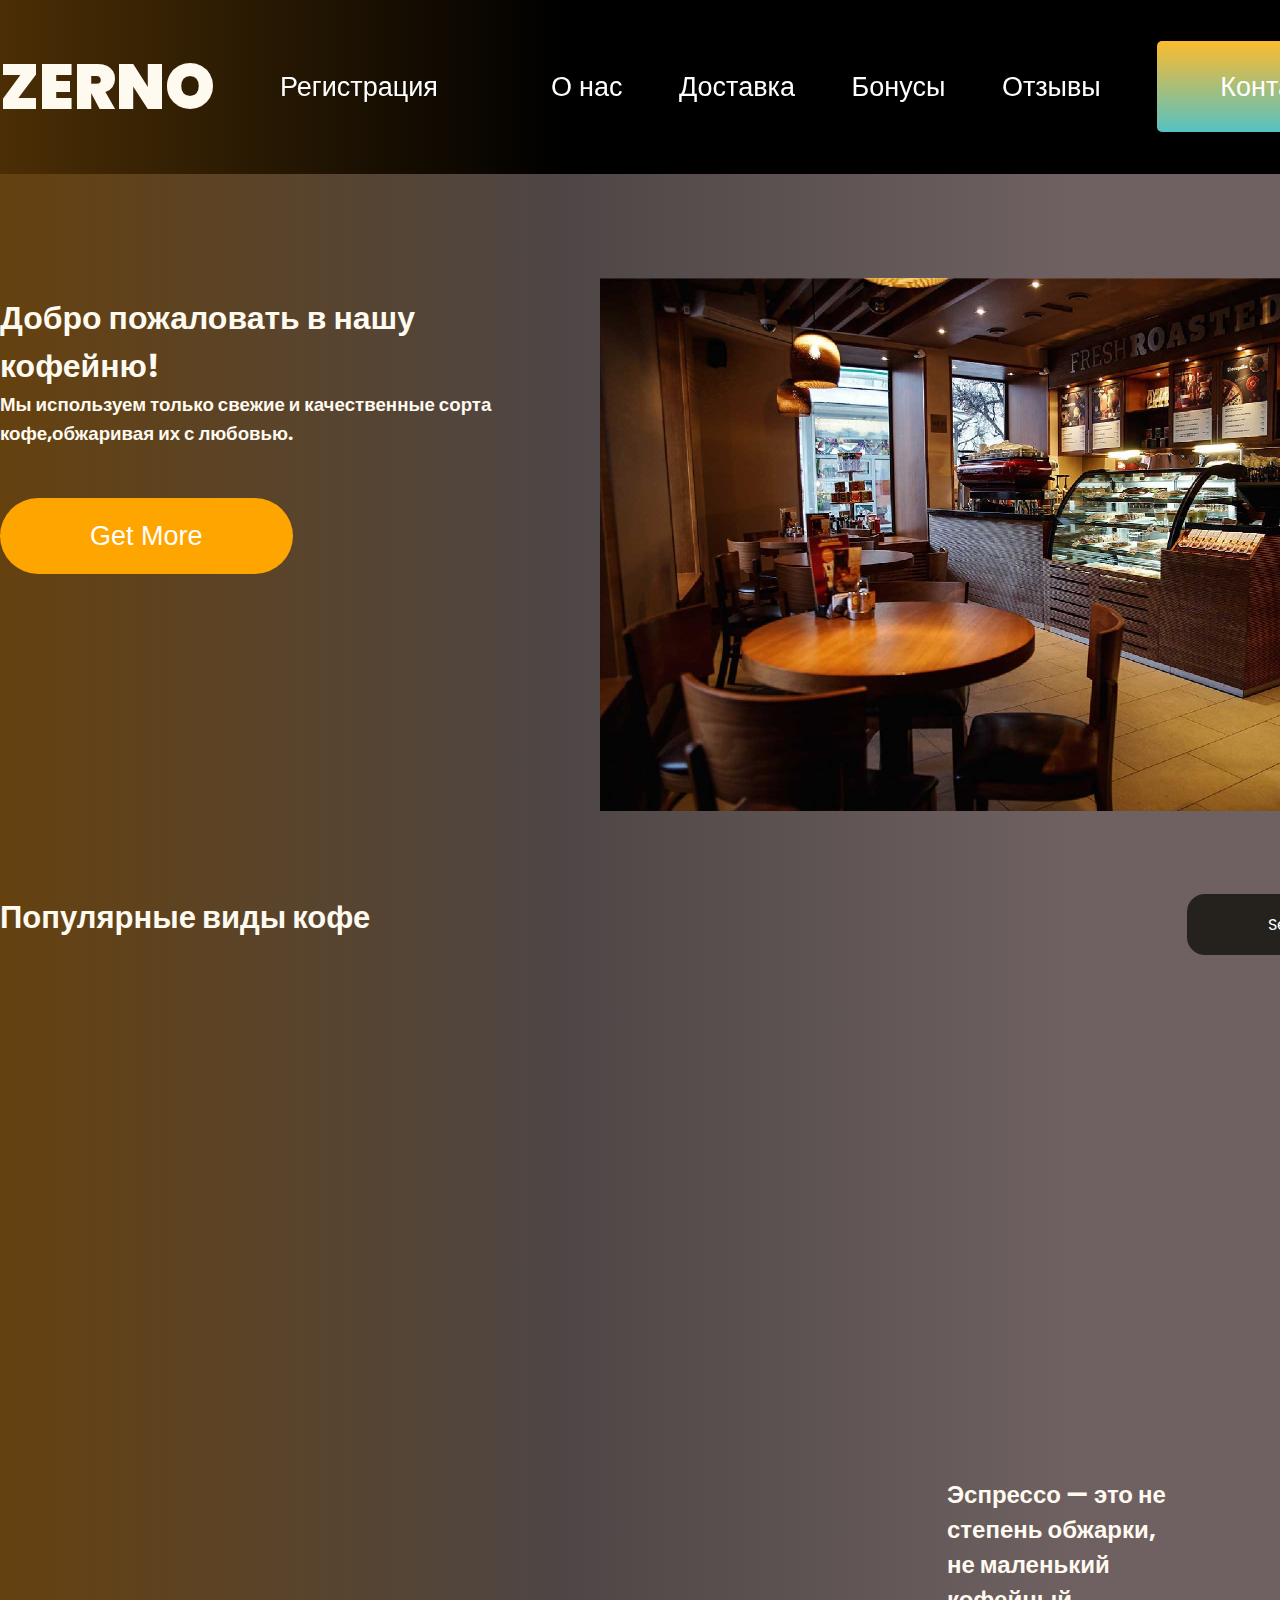
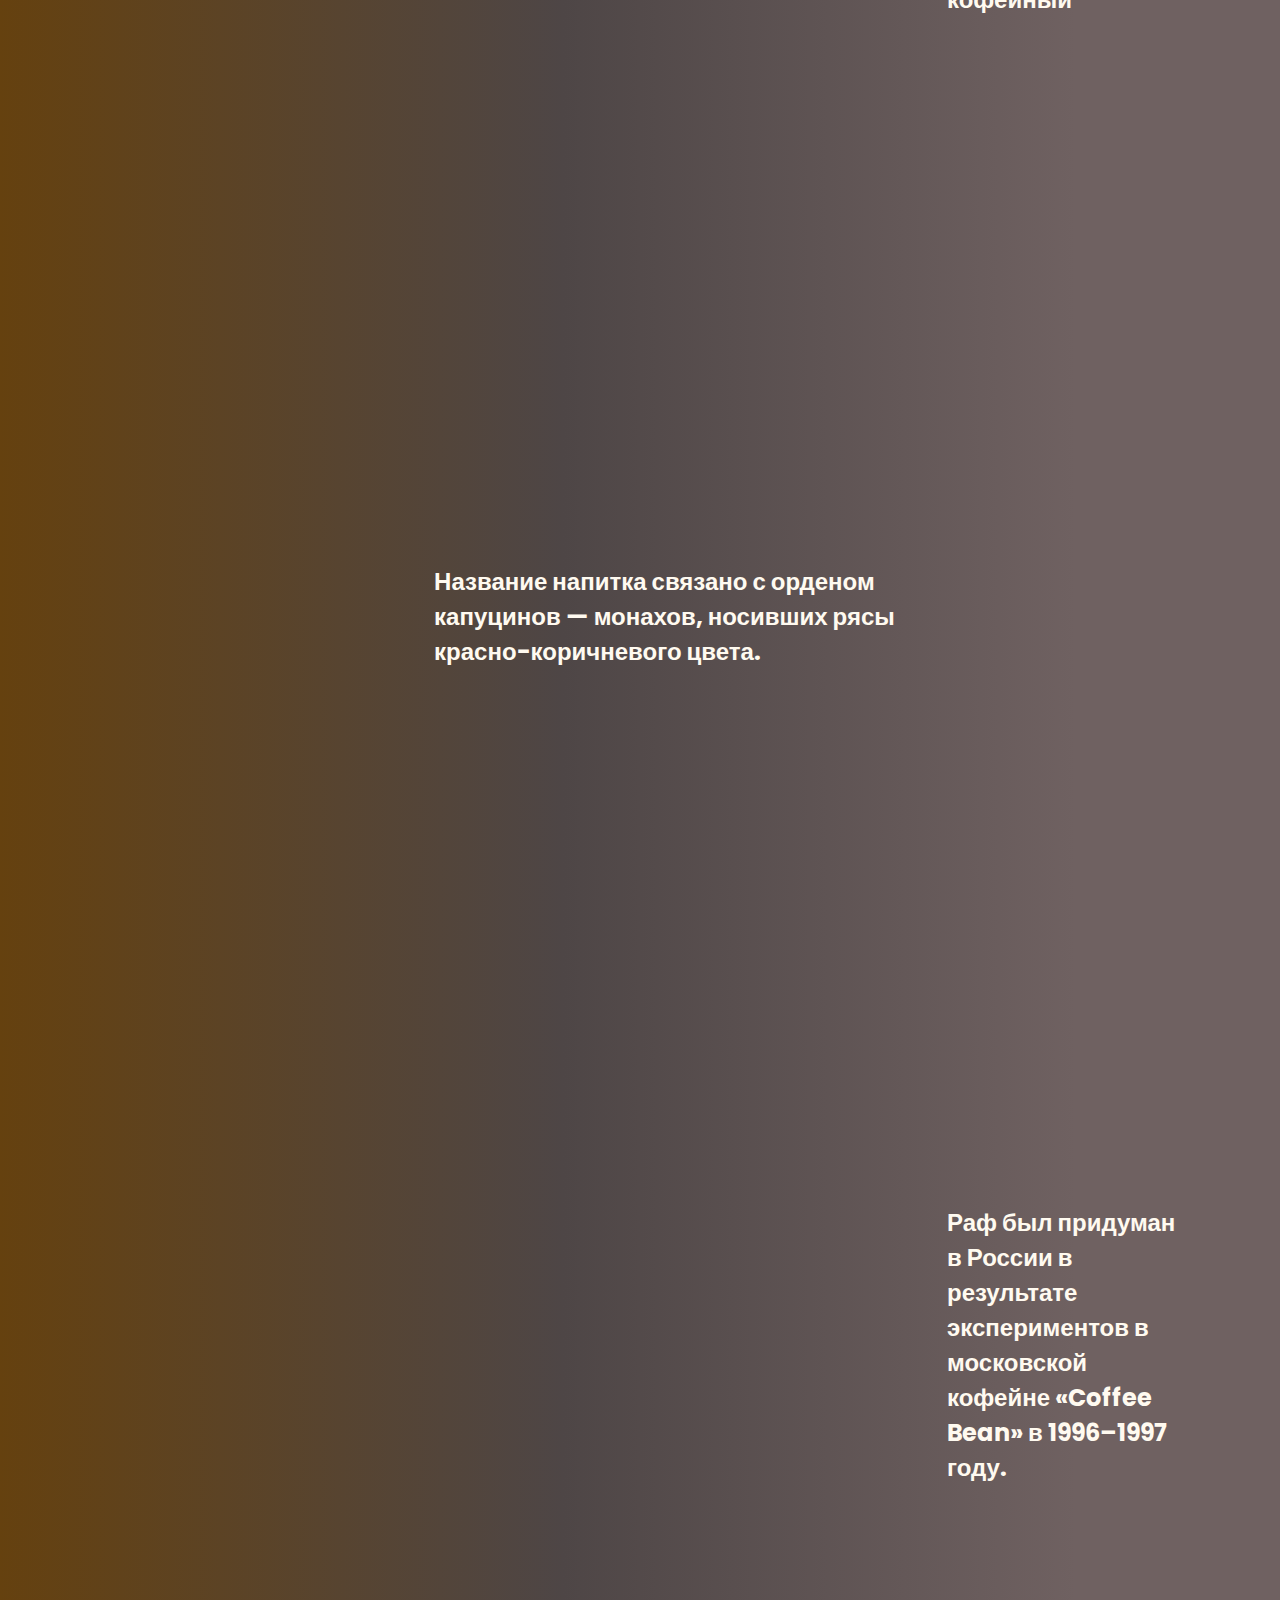
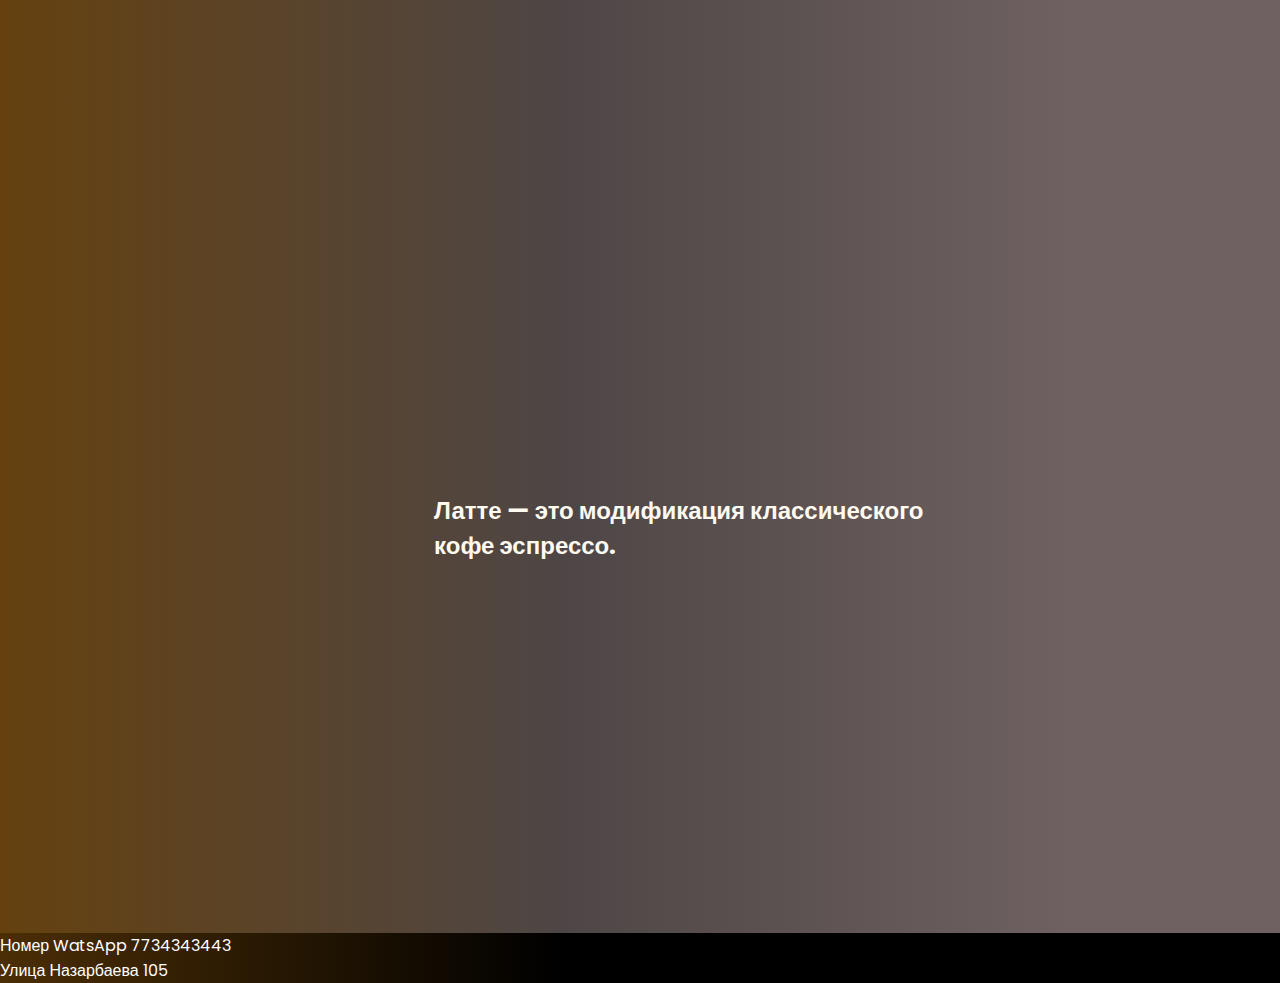
<file: index.html>
<!DOCTYPE html>
<html lang="en">
<head>
    <meta charset="UTF-8">
    <meta name="viewport" content="width=device-width, initial-scale=1.0">
    <link rel="preconnect" href="https://fonts.googleapis.com">
<link rel="preconnect" href="https://fonts.gstatic.com" crossorigin>
<link href="https://fonts.googleapis.com/css2?family=Poppins:ital,wght@0,100;0,200;0,300;0,400;0,500;0,600;0,700;0,800;0,900;1,100;1,200;1,300;1,400;1,500;1,600;1,700;1,800;1,900&display=swap" rel="stylesheet">
<link rel="stylesheet" href="https://fonts.googleapis.com/css2?family=Material+Symbols+Outlined:opsz,wght,FILL,GRAD@20..48,100..700,0..1,-50..200" />
<link href="https://unpkg.com/aos@2.3.1/dist/aos.css" rel="stylesheet">
<link rel="stylesheet" href="coffe.css">
    <title>Coffe</title>
</head>
<body>
    <div class="wrapper">
        
    <header class="container">
        <div data-aos="flip-left"
        data-aos-easing="ease-out-cubic"
        data-aos-duration="2000" class="shapka"></div>
        <span data-aos="flip-left"
        data-aos-easing="ease-out-cubic"
        data-aos-duration="2000" class="logo">ZernO</span>
        <nav>
            <div class="menuu">
            <ul data-aos="flip-left"
            data-aos-easing="ease-out-cubic"
            data-aos-duration="2000">
                <li data-aos="fade-down"
                data-aos-easing="linear"
                data-aos-duration="1500" class="active1"><a href="regist.html
                  ">Регистрация</li>
                <li data-aos="fade-down"
                data-aos-easing="linear"
                data-aos-duration="1500" class="active1"><a href="Onas.html">О нас</a></li>
                <li data-aos="fade-down"
                data-aos-easing="linear"
                data-aos-duration="1500" class="active1" ><a href="#">Доставка</a></li>
                <li data-aos="fade-down"
                data-aos-easing="linear"
                data-aos-duration="1500" class="active1"><a href="#">Бонусы</a></li>
                <li data-aos="fade-down"
                data-aos-easing="linear"
                data-aos-duration="1500" class="active1"><a href="Otzv.html">Отзывы</a></li>
                <li data-aos="fade-down"
                data-aos-easing="linear"
                data-aos-duration="1500"  class="btn"><a href="contact.html">Контакты</a></li>
            </ul>
        </div>
        </nav>
    </div>
    <div class="shapka2">
    </header>
    <div class="hero container">
        <div class="hero--info">
            <h1>Добро пожаловать в нашу кофейню!</h1>
            <h3>Мы используем только свежие и качественные сорта кофе,обжаривая их с любовью.</h3>
            <button data-aos="fade-up"
            data-aos-anchor-placement="center-bottom" class="btn">Get More</button>
            <img data-aos="zoom-in" src="img/кофейня1.jpg" alt="" class="img1">
        </div>
        <div class="container trending">
            <div class="shapka3">
            <a href="#" class="see-all" id="">See all</a>
            <h3>Популярные виды кофе</h3>
            <div class="coffes">
                <div class="block">
                    <div class="inner-block">
                        <img data-aos="zoom-out-right"  src="img/эспрессо1.jpg" alt="" class="coffe12">
                        <span class="coffe12-text"><h2>Эспрессо — это не степень обжарки, не маленький кофейный</h2></span>
                    </div>
                    <div class="inner-block2">
                        <img data-aos="zoom-out-left" src="img/капучино1.jpg" alt="" class="coffe12">
                        <span class="coffe12-text"><h2>Название напитка связано с орденом капуцинов — монахов, носивших рясы красно-коричневого цвета.</h2></span>
                    </div>
                </div>
                <p></p>
                <div class="block">
                    <div class="inner-block">
                        <img data-aos="zoom-out-right" src="img/раф1.jpg" alt="" class="coffe12">
                        <span class="coffe12-text"><h2>Раф был придуман в России в результате экспериментов в московской кофейне «Coffee Bean» в 1996–1997 году.</h2></span>
                    </div>
                    <div class="inner-block2">
                        <img data-aos="zoom-out-left" src="img/латте1.jpg" alt="" class="coffe12">
                        <span class="coffe12-text"><h2>Латте — это модификация классического кофе эспрессо.</h2></span>
                   </div>
                   </div>
                    </div>
                </div>
            </div>
        </div>
    </div>
</div>
</div>
</div>
<div class="end-container">
    <div class="shapka4">
       <ul>
        <li class="end--container">Номер WatsApp 7734343443</li>
        <li class="end--container">Улица Назарбаева 105</li>
       </ul>
     
    </div>
<script src="https://unpkg.com/aos@2.3.1/dist/aos.js"></script>
<script>
    AOS.init();
  </script>
</body>
</html>
</file>
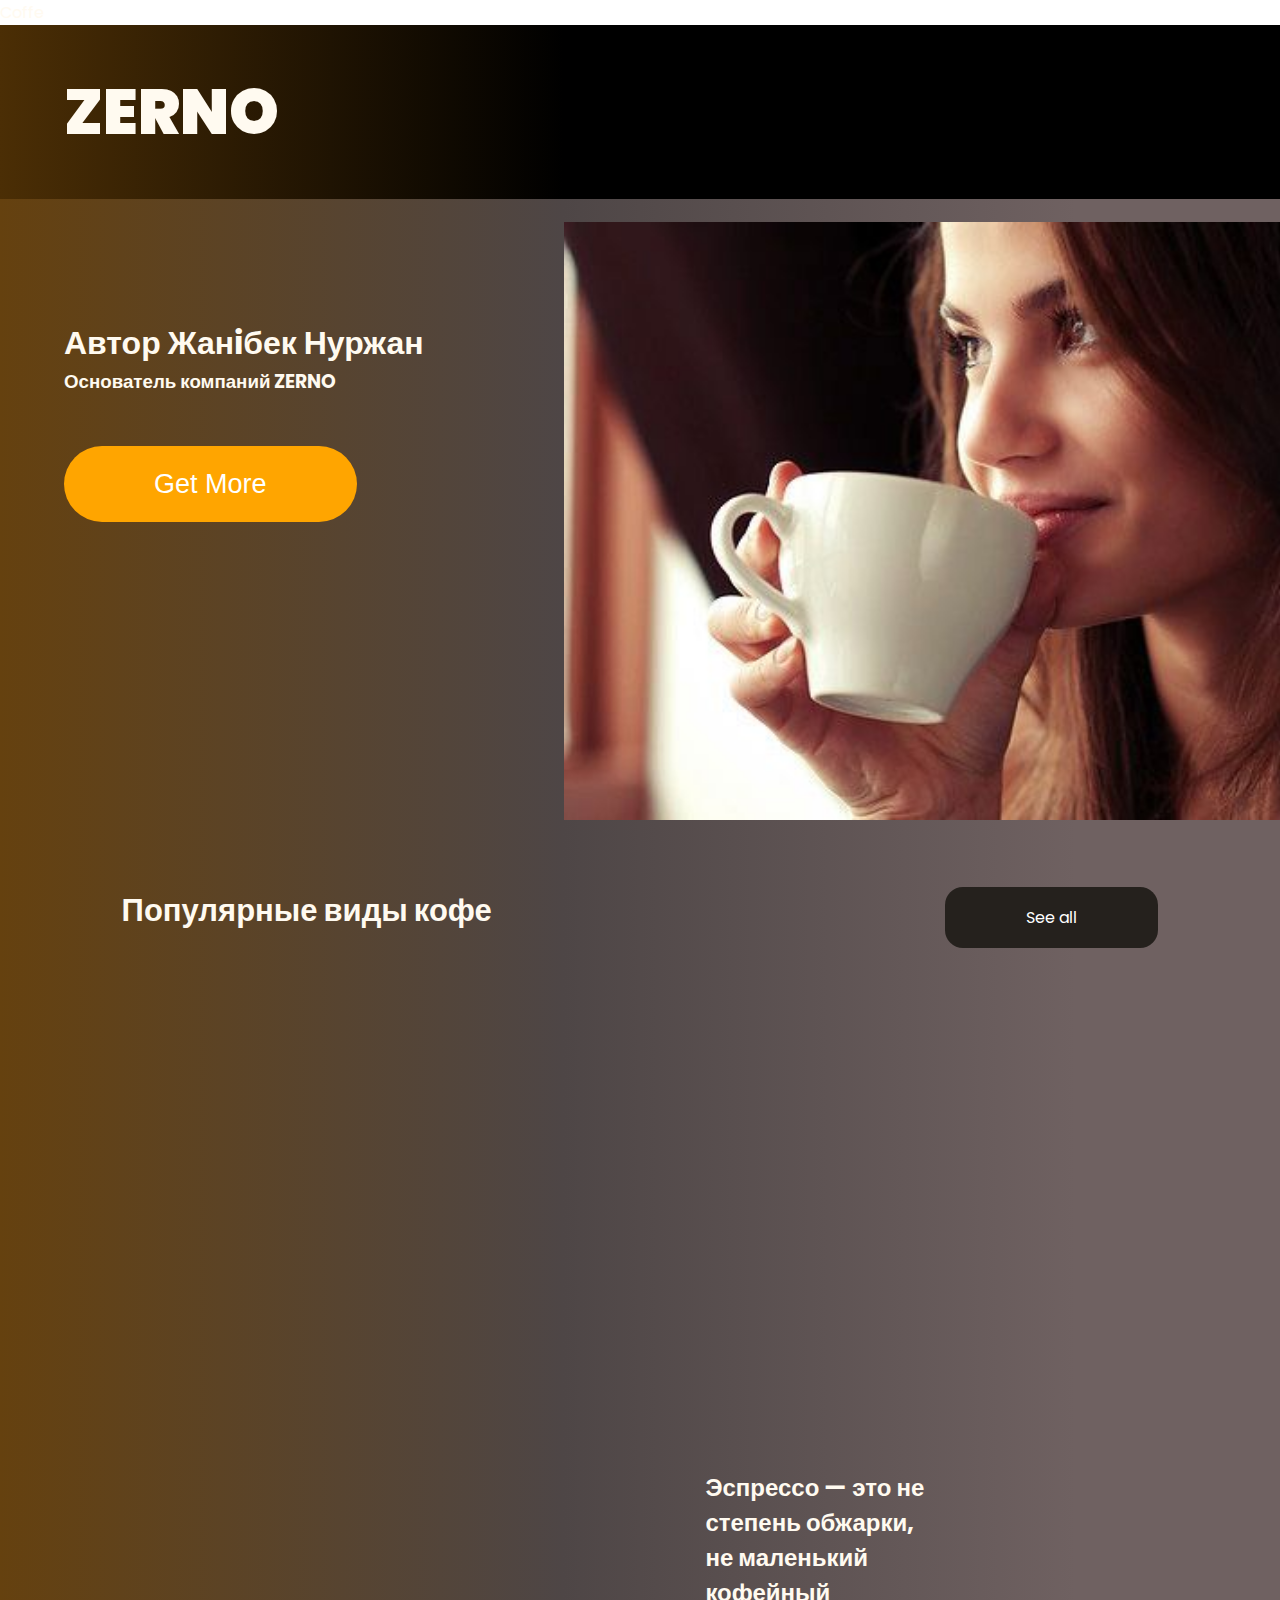
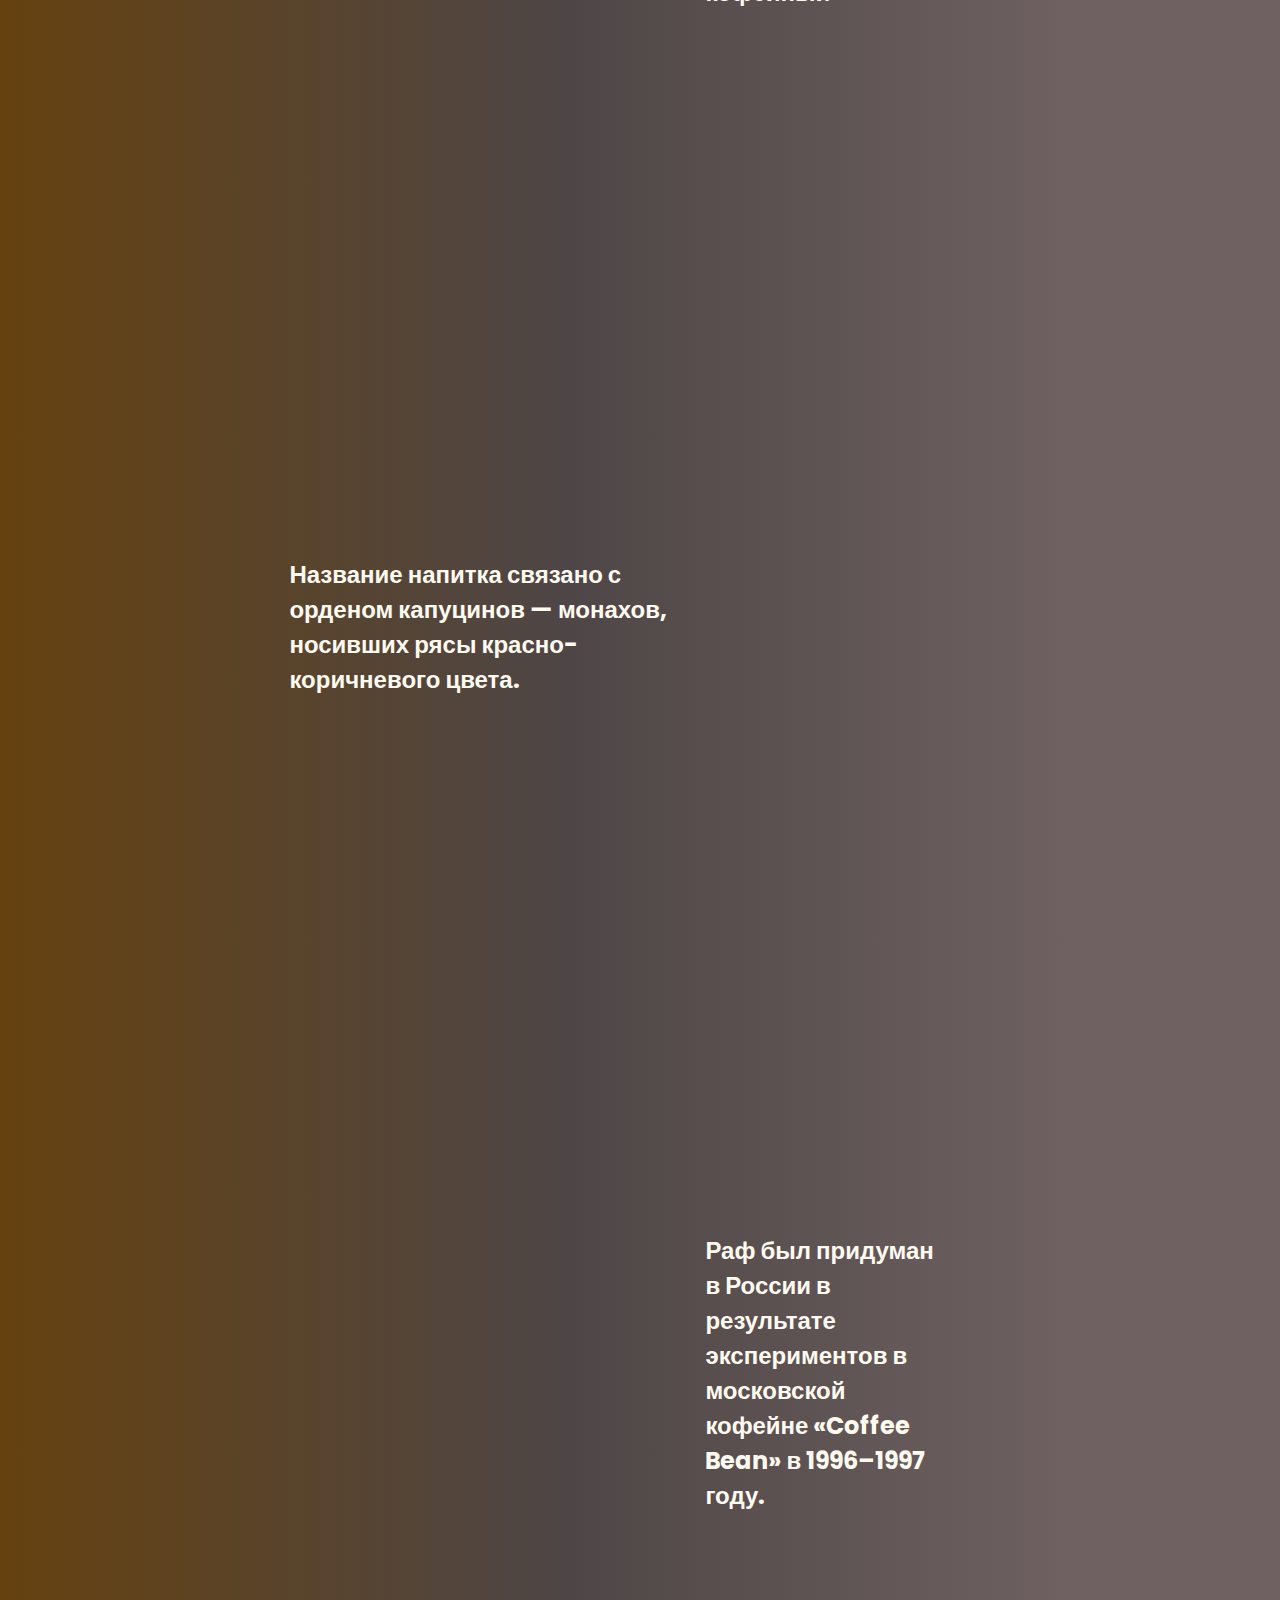
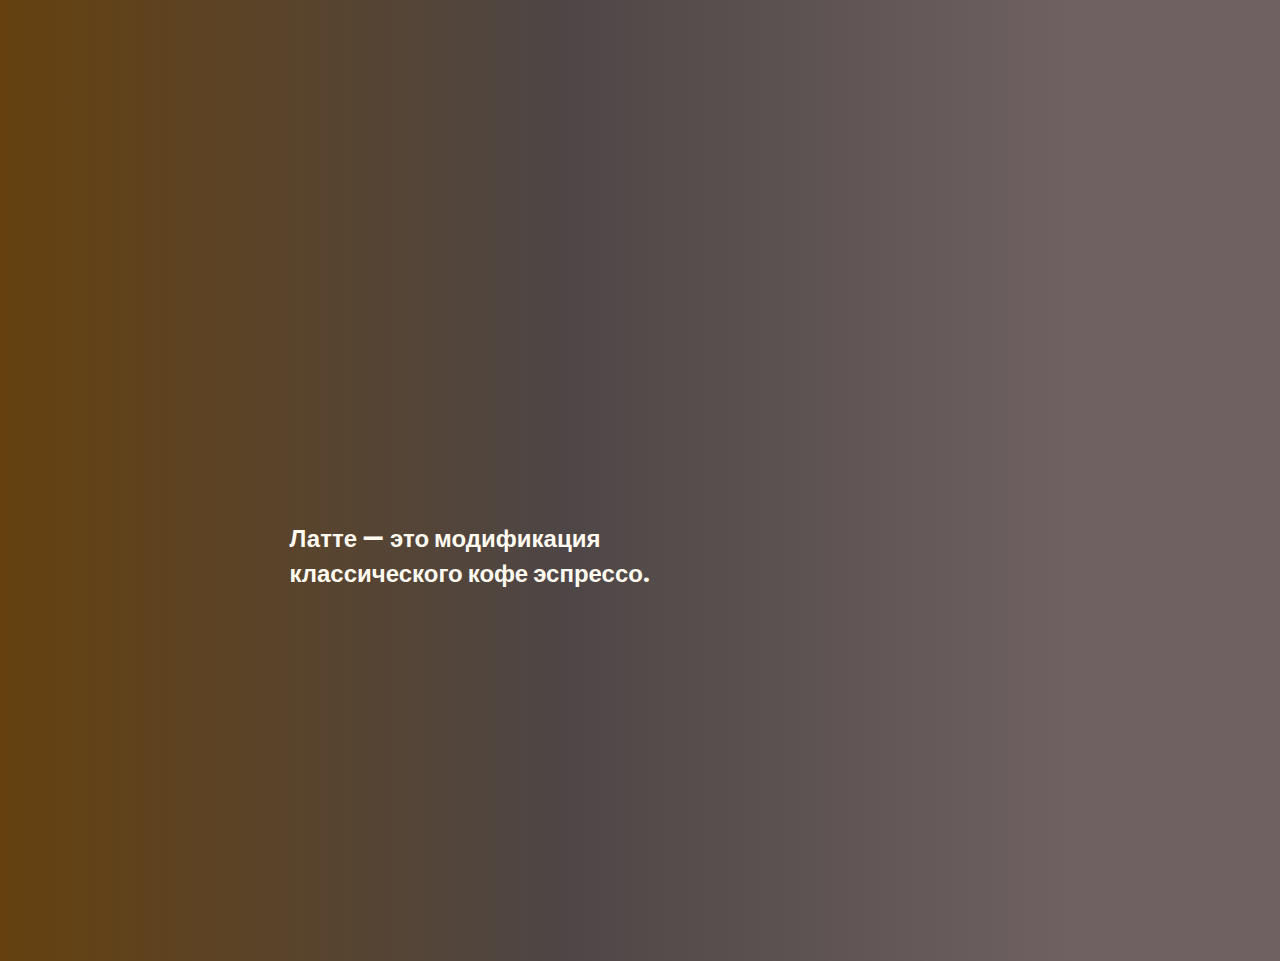
<file: contact.html>
<!DOCTYPE html>
<html lang="en">
<head>
    <meta charset="UTF-8">
    <meta name="viewport" content="width=device-width, initial-scale=1.0">
    <link rel="preconnect" href="https://fonts.googleapis.com">
<link rel="preconnect" href="https://fonts.gstatic.com" crossorigin>
<link href="https://fonts.googleapis.com/css2?family=Poppins:ital,wght@0,100;0,200;0,300;0,400;0,500;0,600;0,700;0,800;0,900;1,100;1,200;1,300;1,400;1,500;1,600;1,700;1,800;1,900&display=swap" rel="stylesheet">
<link rel="stylesheet" href="https://fonts.googleapis.com/css2?family=Material+Symbols+Outlined:opsz,wght,FILL,GRAD@20..48,100..700,0..1,-50..200" />
<link href="https://unpkg.com/aos@2.3.1/dist/aos.css" rel="stylesheet">
<link rel="stylesheet" href="coffe.css">
<link rel="stylesheet" href="coffe1.css"
    <title>Coffe</title>
</head>
<body>
    <div class="wrapper">
        
    <header class="container">
        <div data-aos="flip-left"
        data-aos-easing="ease-out-cubic"
        data-aos-duration="2000" class="shapka"></div>
        <span data-aos="flip-left"
        data-aos-easing="ease-out-cubic"
        data-aos-duration="2000" class="logo">ZernO</span>
    </div>
    <div class="shapka2">
    </header>
    <div class="hero container">
        <div class="hero--info">
            <h1>Автор Жанiбек Нуржан</h1>
            <h3>Основатель компаний ZERNO</h3>
            <button data-aos="fade-up"
            data-aos-anchor-placement="center-bottom" class="btn">Get More</button>
            <img data-aos="zoom-in" src="img/кофе1.jpg" alt="" class="img5">
        </div>
        <div class="container trending">
            <div class="shapka3">
            <a href="#" class="see-all" id="">See all</a>
            <h3>Популярные виды кофе</h3>
            <div class="coffes">
                <div class="block">
                    <div class="inner-block">
                        <img data-aos="zoom-out-right"  src="img/эспрессо1.jpg" alt="" class="coffe12">
                        <span class="coffe12-text"><h2>Эспрессо — это не степень обжарки, не маленький кофейный</h2></span>
                    </div>
                    <div class="inner-block2">
                        <img data-aos="zoom-out-left" src="img/капучино1.jpg" alt="" class="coffe12">
                        <span class="coffe12-text"><h2>Название напитка связано с орденом капуцинов — монахов, носивших рясы красно-коричневого цвета.</h2></span>
                    </div>
                </div>
                <p></p>
                <div class="block">
                    <div class="inner-block">
                        <img data-aos="zoom-out-right" src="img/раф1.jpg" alt="" class="coffe12">
                        <span class="coffe12-text"><h2>Раф был придуман в России в результате экспериментов в московской кофейне «Coffee Bean» в 1996–1997 году.</h2></span>
                    </div>
                    <div class="inner-block2">
                        <img data-aos="zoom-out-left" src="img/латте1.jpg" alt="" class="coffe12">
                        <span class="coffe12-text"><h2>Латте — это модификация классического кофе эспрессо.</h2></span>
                   </div>
                    </div>
                </div>
            </div>
        </div>
    </div>
</div>
</div>
</div>
<script src="https://unpkg.com/aos@2.3.1/dist/aos.js"></script>
<script>
    AOS.init();
  </script>
</body>
</html>
</file>
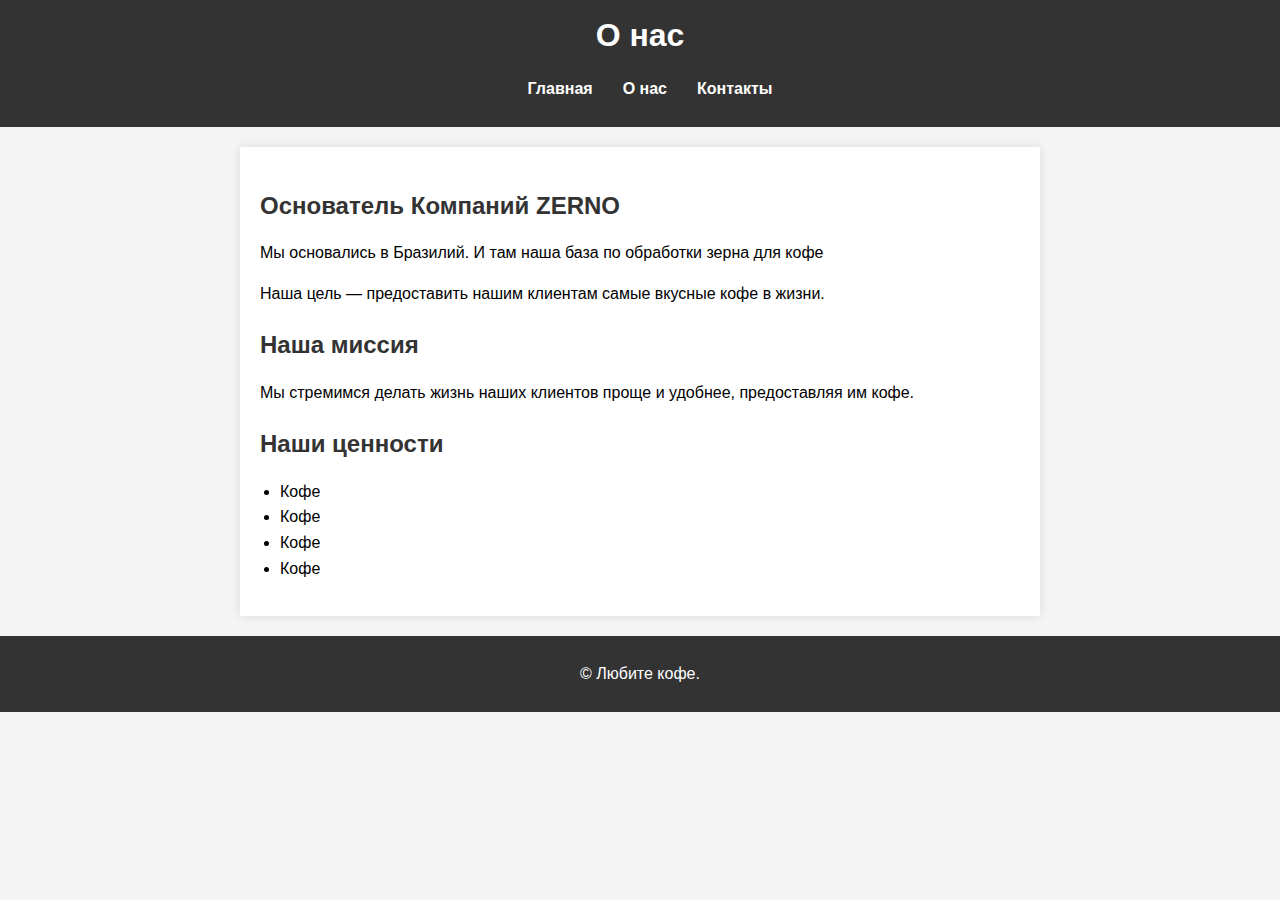
<file: onas.html>
<!DOCTYPE html>
<html lang="ru">
<head>
    <meta charset="UTF-8">
    <meta name="viewport" content="width=device-width, initial-scale=1.0">
    <meta http-equiv="X-UA-Compatible" content="ie=edge">
    <title>О нас</title>
    <link rel="stylesheet" href="onas.css">
</head>
<body>
    <header>
        <div class="container">
            <h1>О нас</h1>
            <nav>
                <ul>
                    <li><a href="index.html">Главная</a></li>
                    <li><a href="about.html">О нас</a></li>
                    <li><a href="contact.html">Контакты</a></li>
                </ul>
            </nav>
        </div>
    </header>

    <section class="about">
        <div class="container">
            <h2>Основатель Компаний ZERNO</h2>
            <p>Мы основались в Бразилий. И там наша база по обработки зерна для кофе</p>
            <p>Наша цель — предоставить нашим клиентам самые вкусные кофе в жизни.</p>

            <h2>Наша миссия</h2>
            <p>Мы стремимся делать жизнь наших клиентов проще и удобнее, предоставляя им кофе.</p>

            <h2>Наши ценности</h2>
            <ul>
                <li>Кофе</li>
                <li>Кофе</li>
                <li>Кофе</li>
                <li>Кофе</li>
            </ul>
        </div>
    </section>

    <footer>
        <div class="container">
            <p>&copy; Любите кофе.</p>
        </div>
    </footer>
</body>
</html>
</file>
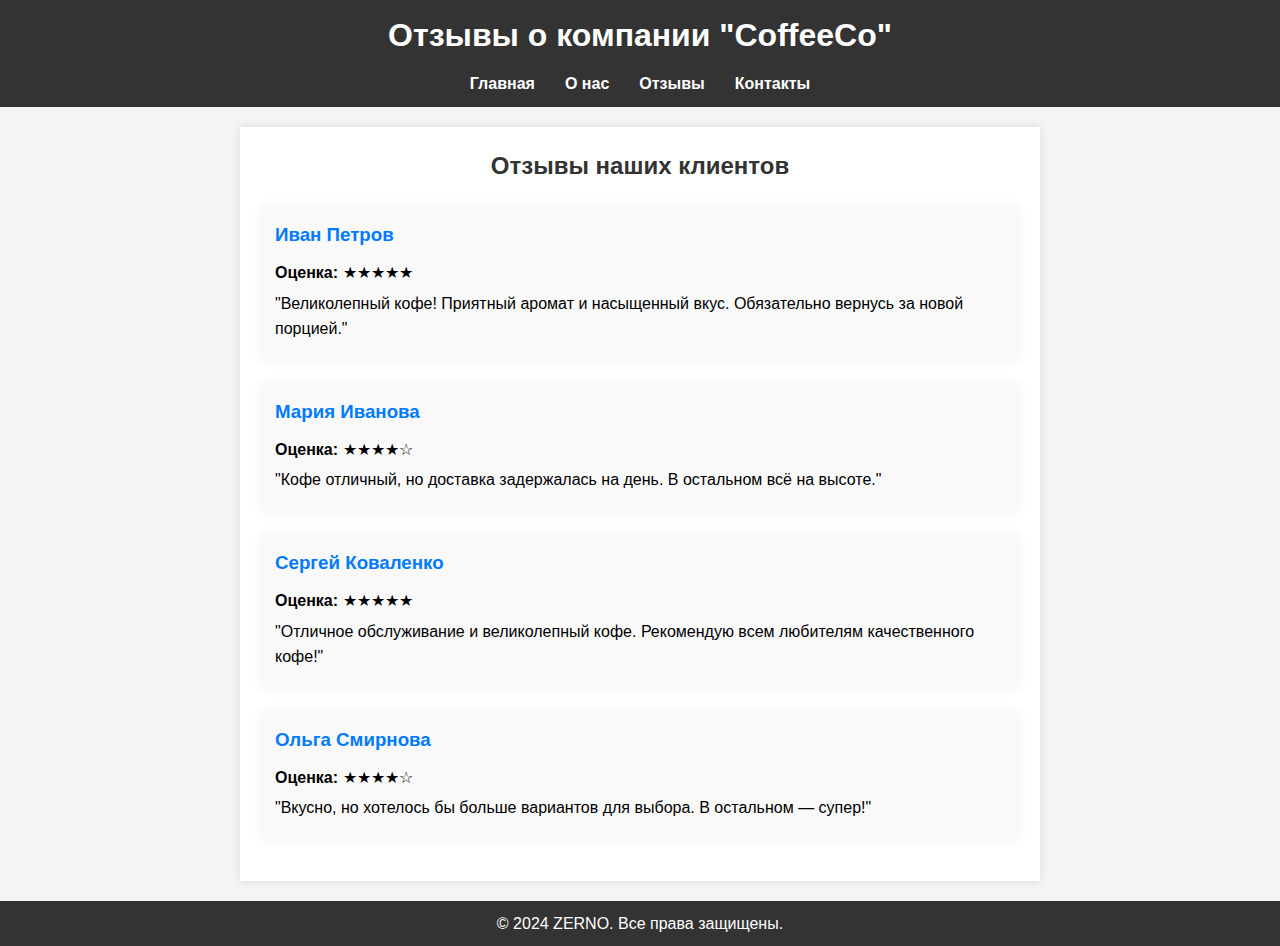
<file: Otzv.html>
<!DOCTYPE html>
<html lang="ru">
<head>
    <meta charset="UTF-8">
    <meta name="viewport" content="width=device-width, initial-scale=1.0">
    <meta http-equiv="X-UA-Compatible" content="ie=edge">
    <title>Отзывы о компании кофе</title>
    <link rel="stylesheet" href="Otzv.css">
</head>
<body>
    <header>
        <div class="container">
            <h1>Отзывы о компании "CoffeeCo"</h1>
            <nav>
                <ul>
                    <li><a href="index.html">Главная</a></li>
                    <li><a href="about.html">О нас</a></li>
                    <li><a href="reviews.html">Отзывы</a></li>
                    <li><a href="contact.html">Контакты</a></li>
                </ul>
            </nav>
        </div>
    </header>

    <section class="reviews">
        <div class="container">
            <h2>Отзывы наших клиентов</h2>

            <div class="review">
                <h3>Иван Петров</h3>
                <p><strong>Оценка:</strong> ★★★★★</p>
                <p>"Великолепный кофе! Приятный аромат и насыщенный вкус. Обязательно вернусь за новой порцией."</p>
            </div>

            <div class="review">
                <h3>Мария Иванова</h3>
                <p><strong>Оценка:</strong> ★★★★☆</p>
                <p>"Кофе отличный, но доставка задержалась на день. В остальном всё на высоте."</p>
            </div>

            <div class="review">
                <h3>Сергей Коваленко</h3>
                <p><strong>Оценка:</strong> ★★★★★</p>
                <p>"Отличное обслуживание и великолепный кофе. Рекомендую всем любителям качественного кофе!"</p>
            </div>

            <div class="review">
                <h3>Ольга Смирнова</h3>
                <p><strong>Оценка:</strong> ★★★★☆</p>
                <p>"Вкусно, но хотелось бы больше вариантов для выбора. В остальном — супер!"</p>
            </div>
        </div>
    </section>

    <footer>
        <div class="container">
            <p>&copy; 2024 ZERNO. Все права защищены.</p>
        </div>
    </footer>
</body>
</html>
</file>
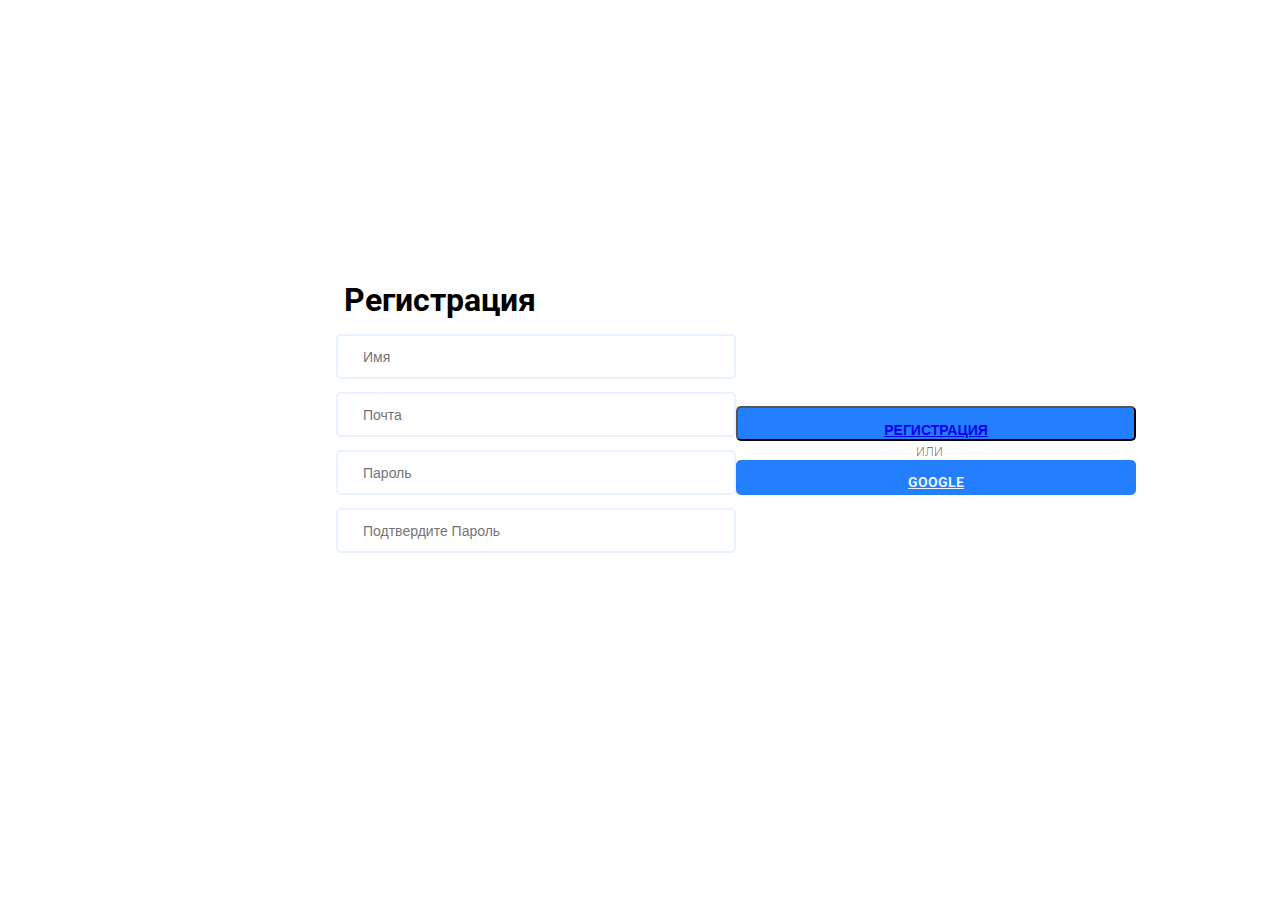
<file: regist.html>
<!DOCTYPE html>
<html lang="en">
<head>
    <meta charset="UTF-8">
    <meta name="viewport" content="width=device-width, initial-scale=1.0">
    <link rel="stylesheet" href="regist.css">
    <link rel="preconnect" href="https://fonts.googleapis.com">
<link rel="preconnect" href="https://fonts.gstatic.com" crossorigin>
<link href="https://fonts.googleapis.com/css2?family=Roboto:ital,wght@0,100;0,300;0,400;0,500;0,700;0,900;1,100;1,300;1,400;1,500;1,700;1,900&display=swap" rel="stylesheet">
    <title>Document</title>
</head>
<body>
    <div class="circle"> </div>
    <div class="register-form-container">
        <h1 class="form-title"> Регистрация</h1> 
        <div class="form-fields">
            <div class="form-field">
                <input type="text" placeholder="Имя">
            </div>
            <div class="form-field">
                <input type="text" placeholder="Почта">
            </div>
            <div class="form-field">
                <input type="text" placeholder="Пароль">
            </div>
            <div class="form-field">
                <input type="text" placeholder="Подтвердите Пароль">
            </div>

        </div>
        <div class="form_butons">
            <button  class="button"><a href="#">Регистрация</a> </button>
            <div class="divider"> или</div>
            <a href="#" class="button"> Google</a>
        </div>
    </div>
    
    </main>
</body>
</html>
</file>
<file: coffe.css>
@import url('https://fonts.googleapis.com/css2?family=Poppins:ital,wght@0,100;0,200;0,300;0,400;0,500;0,600;0,700;0,800;0,900;1,100;1,200;1,300;1,400;1,500;1,600;1,700;1,800;1,900&display=swap');

body{
    font-family: "Poppins", sans-serif;
    font-weight: 400;
    color: floralwhite;
  }
  *{
    margin: 0;
    padding: 0;
  }
  a{
    text-decoration: none;
  }
  .wrapper{
    background: linear-gradient(90deg, rgba(75,46,5,1) 0%, rgba(0,0,0,1) 44%, rgba(0,0,0,1) 84%);
    width: 100%;
  }
  .container{
    width: 1400px;
    margin: 0 auto;
    padding: 40px 0;
    
  }
  .shapka3{
    width: 100%;
    background: linear-gradient(90deg, rgba(101,65,15,1) 0%, rgba(78,70,70,1) 44%, rgba(111,97,97,1) 84%) cover/no-repeat;
     background-size:800% 800% ; 
    animation: move-bg 13s linear infinite ;
  }
  @keyframes move-bg{
    0%{
      background-position: 0%,50% ;
    }
    50%{
      background-position: 100%, 50%;
    }
    100%{
      background-position: 0%, 50%;
    }
  }
  header{
    margin: 60px 0;
  }
  header .logo{
    text-transform: uppercase;
    font-size: 7vh;
    font-weight: 900;
    
  }
  header nav{
    position:relative ;
    float: right;
    width: 80%;
    font-size: 3vh;
    top: 3vh;
  }
  header nav ul{
    list-style: none;
    display: flex;
    justify-content: space-between;
  }
  header nav ul li{
    display: inline-block;
  }
  
  header nav ul li.active::after{
    content: '';
    display: block;
    width: 3rem;
    height: 1vh;
    background:red;
    border-radius: 10px;
  }
 
  header nav ul li a{
    color: #fff;
  }
  header nav ul li:not(.active):not(.btn) a:hover{
    border-bottom: 5px solid red;
  }
  header nav ul li.btn a{
    background: linear-gradient(0deg, rgba(85,194,195,1) 0%, rgba(253,187,45,1) 100%);
    padding:3vh 7vh;
    border-radius: 5px;
    transition: all 500ms ease;
  }
  header nav ul li.btn a:hover{
    background:linear-gradient(0deg, rgba(195,85,164,1) 0%, rgba(45,48,253,1) 100%); 
  }
  .hero .img1{
position: relative;
margin: 10px 50px;
left: 550px;
top: -20vw;

}
.hero{
    padding-bottom: 100px;
}
.hero--info{
    width: 500px;
    padding-top: 80px;
  
}
.hero--info .btn{
  position: relative;
  top: 50px;
background: orange;
color: #fff;
font-size: 3vh;
border-radius: 15vh;
border: 0;
padding: 2.5vh 10vh;
transition: all 500ms ease;
}
.hero--info .btn:hover {
    cursor: pointer;
    transform: scale(1.2,1.2);
}
.shapka2{
  background: linear-gradient(90deg, rgba(101,65,15,1) 0%, rgba(78,70,70,1) 44%, rgba(111,97,97,1) 84%);
}
.img1{
  position: relative;
  width: 800px;
  right: 50px;
}
.trending{
  position: relative;
  top:-230px; 
}
.trending h3{
  font-weight: 800;
  font-size: 31px;
}
.trending .see-all{
  position: relative;
 color: #fff;
 background: #25211d;
 border-radius: 2vh;
 padding: 2vh 9vh;
 float: right;
 display: block;
 transition: all 500ms ease;
 z-index: 1000;
 
 
}
.coffe12-text{
  width: 600;
}
.coffe12{
  width: 400;
}
.trending .see-all:hover{
  transform: scale(1.2);
}
.trending .coffe12{
  justify-content: space-between;
  padding: 15vh 0;
}
.inner-block{
  display: flex;
  flex-direction: column;
 width: 15em;
  
}
.inner-block2{
  display: flex;
  margin-left: 15%;
  flex-direction: column;
  padding: 0 16em;

}
.block{
  display: flex;
  flex-direction: row;
 
}
.coffes{
  display: flex;
  flex-direction: column;  
}
.block img{
  display: grid;
  grid-template-columns: repeat(3,1fr);
  align-content: start;
  gap: 10px;
width: 25em;
border-radius: 4.5em;
animation-name: ide;
animation-duration: 3s;
}
.end--container{
  color: #fff;
  background: linear-gradient(90deg, rgba(75,46,5,1) 0%, rgba(0,0,0,1) 44%, rgba(0,0,0,1) 84%);
}


  


@keyframes ide {
  0%{
    width: 0;
  }
  100%{
    width: 25em;
  }
}
@media (max-width: 768px) {
  body {
      padding: 0;
  }
}
@media (max-width: 768px) {
  .container{
    width: 1000px;
    grid-template-columns: 1fr 250px;
}
}
@media (max-width: 768px) {
  .container{
    width: 768px;
    grid-template-columns: 1fr 250px;
}
}
@media (max-width: 768px) {
  .container{
    width: 480px;
    grid-template-columns: 1fr 250px;
    grid-template-rows: 1fr;
    grid-auto-rows: 100px;
}
}
@media (max-width: 768px) {
  .container{
    width: 100%;

}
}
@media (max-width: 768px) {
  .container img{
    width: 1000px;
    grid-template-columns: 1fr 250px;
}
}
@media (max-width: 768px) {
  .container img{
    width: 768px;
    grid-template-columns: 1fr 250px;
}
}
@media (max-width: 768px) {
  .container img{
    width: 480px;
    grid-template-columns: 1fr 250px;
    grid-template-rows: 1fr;
    grid-auto-rows: 100px;
}
}
@media (max-width: 768px) {
  .container img {
    width: 100%;
    grid-template-rows: 1fr;

}
} 
@media (max-width: 768px) {
     .header nav{
      float:none ;
      width: auto;
      font-size: 5px;
  }
  }
  @media (max-width: 768px) {
    .menuu{
      display: block;
     float:inline-start ;
     width: auto;
     font-size: 15px;
    }}
    @media (max-width: 768px) {
      .active1{
        display: block;
       float:left ;
       width: auto;
       font-size: 15px;
      }}
      @media (max-width: 768px) {
        .menuu{
          display: block;
         float:inline-start ;
         width: auto;
         font-size: 15px;
        }}
        @media (max-width: 768px) {
          .active1{
            display: block;
           float:left ;
           width: auto;
           font-size: 15px;
          }}
          @media (max-width: 768px) {
            .menuu{
              display: block;
             float:inline-start ;
             width: auto;
             font-size: 15px;
            }}
            @media (max-width: 768px) {
              .active1{
                display: block;
               float:left ;
               width: auto;
               font-size: 15px;
              }}
              .block {
                top: 10px;
                right: 10px;
                font-size: 1em;
                flex-direction: column;
                align-items: flex-end;
                gap: 10px;
            }
        
            .block-images {
                flex-direction: column;
                align-items: center;
                width: 100%;
                gap: 15px;
            }
        
            .block-image {
                width: 90%;
                margin-bottom: 20px;
            }
            .text-left, .text-right {
              font-size: 1.2em;
              margin-top: 10px;
          }
</file>
<file: coffe1.css>
body{
    margin: 0;
    padding: 0;
}

.img5{
   position: relative;
   left: 500px;
   width: 100vh;
   top: -250px;
}
    .container{
        width: 90%;
        background: linear-gradient(90deg, rgba(101,65,15,1) 0%, rgba(78,70,70,1) 44%, rgba(111,97,97,1) 84%) cover/no-repeat;
         background-size:800% 800% ; 
        animation: move-bg 13s linear infinite ;
      }
      @keyframes move-bg{
        0%{
          background-position: 0%,50% ;
        }
        50%{
          background-position: 100%, 50%;
        }
        100%{
          background-position: 0%, 50%;
        }
}
</file>
<file: onas.css>
* {
    margin: 0;
    padding: 0;
    box-sizing: border-box;
}

body {
    font-family: Arial, sans-serif;
    line-height: 1.6;
    background-color: #f4f4f4;
}

header {
    background: #333;
    color: white;
    padding: 10px 0;
}

header h1 {
    margin: 0;
    text-align: center;
}

nav ul {
    display: flex;
    justify-content: center;
    list-style: none;
}

nav ul li {
    margin: 0 15px;
}

nav ul li a {
    color: white;
    text-decoration: none;
    font-weight: bold;
}

.about {
    padding: 20px;
    background-color: white;
    margin: 20px auto;
    max-width: 800px;
    box-shadow: 0 0 10px rgba(0, 0, 0, 0.1);
}

h2 {
    margin-top: 20px;
    color: #333;
}

p, ul {
    margin: 15px 0;
}

ul {
    list-style-type: disc;
    padding-left: 20px;
}

footer {
    background: #333;
    color: white;
    text-align: center;
    padding: 10px 0;
    position: relative;
    bottom: 0;
    width: 100%;
}
</file>
<file: Otzv.css>
* {
    margin: 0;
    padding: 0;
    box-sizing: border-box;
}

body {
    font-family: Arial, sans-serif;
    line-height: 1.6;
    background-color: #f4f4f4;
}

header {
    background: #333;
    color: white;
    padding: 10px 0;
}

header h1 {
    text-align: center;
    margin-bottom: 10px;
}

nav ul {
    display: flex;
    justify-content: center;
    list-style: none;
}

nav ul li {
    margin: 0 15px;
}

nav ul li a {
    color: white;
    text-decoration: none;
    font-weight: bold;
}

.reviews {
    padding: 20px;
    background-color: white;
    margin: 20px auto;
    max-width: 800px;
    box-shadow: 0 0 10px rgba(0, 0, 0, 0.1);
}

h2 {
    margin-bottom: 20px;
    color: #333;
    text-align: center;
}

.review {
    background-color: #f9f9f9;
    padding: 15px;
    margin-bottom: 20px;
    border-radius: 8px;
    box-shadow: 0 0 10px rgba(0, 0, 0, 0.05);
}

.review h3 {
    margin-bottom: 10px;
    color: #007BFF;
}

.review p {
    margin: 5px 0;
}

footer {
    background: #333;
    color: white;
    text-align: center;
    padding: 10px 0;
    position: relative;
    bottom: 0;
    width: 100%;
}
</file>
<file: regist.css>
@import url('https://fonts.googleapis.com/css2?family=Roboto:ital,wght@0,100;0,300;0,400;0,500;0,700;0,900;1,100;1,300;1,400;1,500;1,700;1,900&display=swap');

*{
    margin: 0;
    padding: 0;
    box-sizing: border-box;
}

input{
    position: relative;
    height: 45px;
    width: 400px;
    color: #30507d;
    font-size: 14px;
    line-height: 16px;
    border: 2px solid #e9f2ff;
    border-radius: 5px;
    padding-left: 25px;
    
}    

body{
    font-family: "Roboto", sans-serif;
    font-weight: 100;
    font-style: normal;
}
.font-title{
    color: #30507d;
    font-weight: 500;
    font-size: 20px;
    line-height: 23px;
    margin: bottom 38px;
}
.form-field{
    margin-bottom:13px;
}
.button{
    font-weight: bold;
    font-size: 14px;
    display:block;
    height: 35px;
    background: #247fff;
    border-radius: 5px;
    color: #e9f2ff;
    text-transform: uppercase;
    text-align: center;
    line-height: 45px;
    width: 400px;
}
.button:hover{
    background-color: #247fff;

a.button{
    text-decoration: #247fff;
}

}
.button-google{
color: #e9f2ff;
background:#e9f2ff ;
width:100px ;
}
.register-form-container{
display: flex;
justify-content: center;
align-items: center;
height: 100vh;
}
.form-title{
    position:relative ;
    top: -150px;
    left: 200px;
}
.divider{
    position: relative;
    left: 180px;
}
</file>
